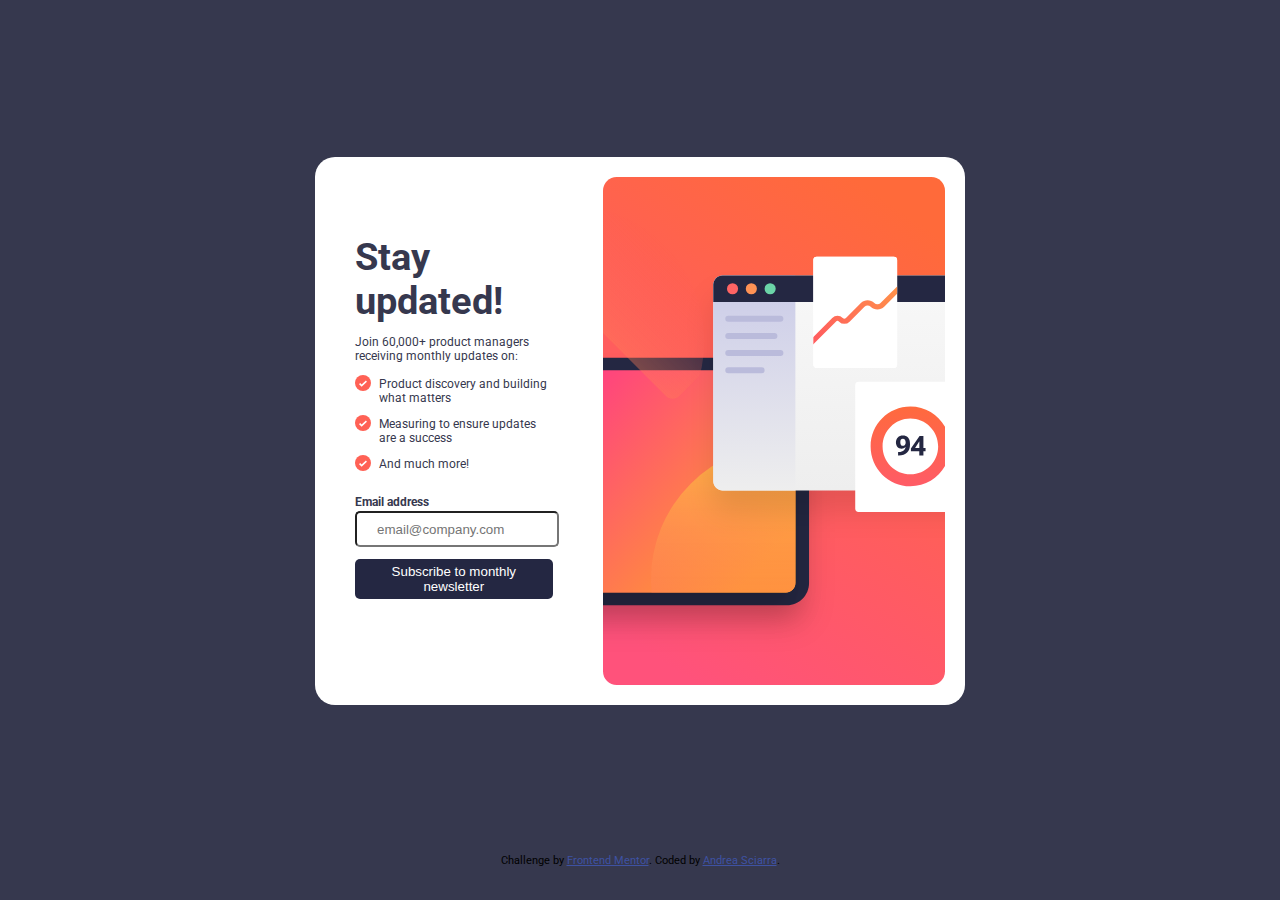
<file: index.html>
<!DOCTYPE html>
<html lang="en">
<head>
    <meta charset="UTF-8">
    <meta name="viewport" content="width=device-width, initial-scale=1.0">
    <link rel="icon" type="image/png" sizes="32x32" href="./assets/images/favicon-32x32.png">
  
    <title>Frontend Mentor | Newsletter sign-up form with success message</title>
    
    <link href="https://fonts.googleapis.com/css2?family=Roboto:wght@400;700&display=swap" rel="stylesheet">

    <style>
        .attribution { font-size: 11px; text-align: center;}
        .attribution a { color: hsl(228, 45%, 44%); }
    </style>
    <link rel="stylesheet" href="style.css">
</head>
<body>

    <div class="container">
        <div class="card">
            <div class="mobile-image">
                <img src="./assets/images/illustration-sign-up-mobile.svg" alt="mobile-image">
            </div>
            <div class="text">
                <p class="title">Stay updated!</p>
                <p class="description">Join 60,000+ product managers receiving monthly updates on:</p>
                <ul class="list">
                    <li>Product discovery and building what matters</li>
                    <li>Measuring to ensure updates are a success</li>
                    <li>And much more!</li>
                </ul>
                <div class="email-container">
                    <p class="email">Email address</p>
                    <p class="wrong-email">valid email required</p>
                </div>
                <input type="text" class="input" id="emailCheck" placeholder="email@company.com">
                <button class="subscribe" onclick="controllaInput()">Subscribe to monthly newsletter</button>
            </div>
            <div class="image">
                <img src="./assets/images/illustration-sign-up-desktop.svg" alt="illustration-sign-up-desktop">
            </div>
        </div>
    </div>

    <div class="attribution">
        Challenge by <a href="https://www.frontendmentor.io?ref=challenge" target="_blank">Frontend Mentor</a>. 
        Coded by <a href="https://github.com/andreasci">Andrea Sciarra</a>.
    </div>

    <script src="script.js"></script>

</body>
</html>
</file>
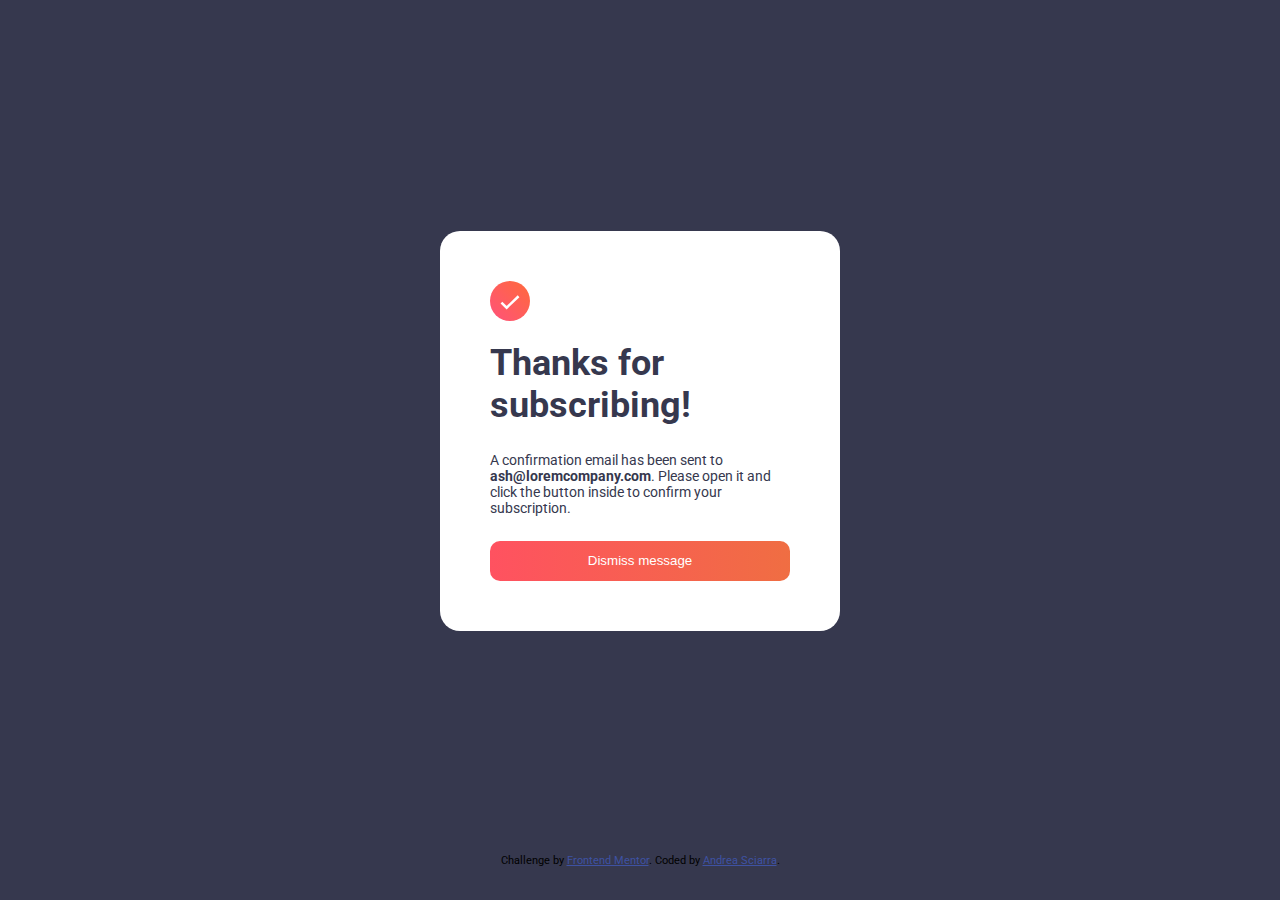
<file: success_message.html>
<!DOCTYPE html>
<html lang="en">
<head>
    <meta charset="UTF-8">
    <meta name="viewport" content="width=device-width, initial-scale=1.0">
    <link rel="icon" type="image/png" sizes="32x32" href="./assets/images/favicon-32x32.png">
  
    <title>Frontend Mentor | Newsletter sign-up form with success message</title>

    <link href="https://fonts.googleapis.com/css2?family=Roboto:wght@400;500;600;700&display=swap" rel="stylesheet">

    <style>
        .attribution { font-size: 11px; text-align: center; }
        .attribution a { color: hsl(228, 45%, 44%); }
    </style>
    <link rel="stylesheet" href="success.css">
</head>
<body>

    <div class="container">
        <div class="card">
            
            <img src="./assets/images/icon-success.svg" alt="icon-success">
            <h2 class="title">Thanks for subscribing!</h2>
            <p class="description">
                A confirmation email has been sent to <strong>ash@loremcompany.com</strong>. 
                Please open it and click the button inside to confirm your subscription.
            </p>
            <button class="dismiss" id="dismissBtn" onclick="window.location.href='index.html'">Dismiss message</button>
            
            
        </div>
    </div>
  
    <div class="attribution">
        Challenge by <a href="https://www.frontendmentor.io?ref=challenge" target="_blank">Frontend Mentor</a>. 
        Coded by <a href="https://github.com/andreasci">Andrea Sciarra</a>.
    </div>
</body>
</html>
</file>
<file: style.css>
body{
    background-color: hsl(235, 18%, 26%);
    font-family: 'Roboto', sans-serif;
}

.container{
    height: 94vh;
    width: 100%;
    display: flex;
    justify-content: center;
    align-items: center;
}

.card{
    background-color: white;
    display: flex;
    flex-direction: row;
    justify-content: space-between;
    height: 60%;
    /*width: 40%;*/
    width: 610px;
    padding: 20px;
    border-radius: 20px;
    gap: 30px;
}

.text{
    padding: 20px;
}

.title{
    font-size: 38px;
    font-weight: 700;
    margin-bottom: 0;
    color: hsl(235, 18%, 26%);
}

.description{
    font-size: 12px;
    font-weight: 400;
    color: hsl(235, 18%, 26%);
}

.list{
    list-style: none;
    padding-left: 0;
    font-size: 12px;
    font-weight: 400;
    color: hsl(235, 18%, 26%);
    margin-bottom: 20px;
}

.list li{
    background-image: url('./assets/images/icon-list.svg');
    background-repeat: no-repeat;
    background-position: 0 0;
    background-size: 16px 16px;
    padding: 2px;
    padding-left: 24px;
    margin-bottom: 8px;
}

.image img{
    object-fit: cover;
    height: 100%;
}

.email-container{
    display: flex;
    flex-direction: row;
    justify-content: space-between;
    align-items: center;
    margin-bottom: 0;
    margin-top: 15px;
    padding-bottom: 0;
    height: 18px;
}

.email{
    color: hsl(235, 18%, 26%);
    font-size: 12px;
    font-weight: 700;
}

.wrong-email{
    visibility: hidden;
    color: hsl(4, 100%, 67%);
    font-size: 12px;
}

.subscribe{
    width: 100%;
    height: 40px;
    background-color: hsl(234, 29%, 20%);
    color: white;
    border: none;
    border-radius: 5px;
    cursor: pointer;
    margin-top: 10px;
}

.input{
    width: 90%;
    height: 30px;
    border-radius: 5px;
    padding-left: 20px;
    margin-bottom: 2px;
}

@media(min-width: 769px){

    .mobile-image{
        visibility: hidden;
        display: none;
    }

    .subscribe:hover{
        transform: scale(1.05);
        background: linear-gradient(to right, hsl(355, 100%, 66%), hsl(15, 85%, 60%));
        color: white;
        box-shadow: 0 4px 15px hsla(355, 100%, 66%, 0.3), 0 8px 20px hsla(15, 85%, 60%, 0.3);
    }

}

@media(max-width: 768px){

    body{
        background-color: white;
        font-family: 'Roboto', sans-serif;
        margin: 0;
    }    

    .container{
        height: 100%;
    }

    .card{
        width: 100%;
        height: 100%;
        background-color: white;
        display: flex;
        flex-direction: column;
        justify-content: space-between;
        gap: 20px;
        padding: 0;
    }

    .mobile-image{
        visibility: visible;
        width: 100%;
    }

    .mobile-image img{
        object-fit: cover;
        width: 100%;
    }

    .image{
        visibility: hidden;
        display: none;
    }

    .title{
        margin-top: 0;
    }

    .description{
        font-size: 16px;
    }

    .list{
        list-style: none;
        padding-left: 0;
        font-size: 16px;
        font-weight: 400;
        color: hsl(235, 18%, 26%);
        margin-bottom: 20px;
    }

    .email-container{
        display: flex;
        flex-direction: row;
        justify-content: space-between;
        align-items: center;
        margin-bottom: 0;
        margin-top: 20px;
        padding-bottom: 0;
        height: 18px;
    }

    .email{
        font-size: 14px;
    }

    .wrong-email{
        font-size: 14px;
    }

    .subscribe{
        width: 100%;
        height: 50px;
        background-color: hsl(234, 29%, 20%);
        color: white;
        border-radius: 5px;
        cursor: pointer;
        margin-top: 20px;
    }

    .input{
        width: 92%;
        height: 40px;
        border-radius: 5px;
        padding-left: 20px;
        margin-bottom: 2px;
        margin-top: 5px;
    }
}
</file>
<file: success.css>
body{
    background-color: hsl(235, 18%, 26%);
    font-family: 'Roboto', sans-serif;
}

.container{
    height: 94vh;
    width: 100%;
    display: flex;
    flex-direction: column;
    align-items: center;
    justify-content: center;
}

.card{
    width: 300px;
    height: 300px;
    border-radius: 20px;
    background-color: white;
    display: flex;
    flex-direction: column;
    align-items: start;
    justify-content: space-between;
    padding: 50px;
}

.card img{
    width: 40px;
    height: 40px;
}

.title{
    font-size: 36px;
    margin-bottom: 0;
    margin-top: 10px;
    color: hsl(235, 18%, 26%);
}

.description{
    font-size: 14px;
    font-weight: 400;
    color: hsl(235, 18%, 26%);
}

.dismiss{
    width: 100%;
    height: 40px;
    background: linear-gradient(to right, hsl(355, 100%, 66%), hsl(15, 85%, 60%));
    border-radius: 10px;
    border: none;
    cursor: pointer;
    color: white;
}

@media(min-width: 769px){

    .dismiss:hover{
    transform: scale(1.05);
    box-shadow: 0 4px 15px hsla(355, 100%, 66%, 0.3), 0 8px 20px hsla(15, 85%, 60%, 0.3);
    }

}

@media(max-width: 768px){

    html, body{
        background-color: white;
        font-family: 'Roboto', sans-serif;
        margin: 0;
        height: 100%;
        width: 100%;
    }

    .container{
        height: 100%;
        overflow: hidden;
    }

    .card{
        height: 100%;
        display: flex;
        flex-direction: column;
        align-items: start;
        justify-content: center;
        padding: 50px;
    }

    .card img{
        width: 60px;
        height: 60px;
        margin-top: 50px;
    }

    .title{
        font-size: 38px;
        font-weight: 700;
        margin-bottom: 20px;
        margin-top: 20px;
        color: hsl(235, 18%, 26%);
    }

    .description{
        font-size: 18px;
        font-weight: 500;
        color: hsl(235, 18%, 26%);
    }

    .dismiss{
        width: 100%;
        height: 50px;
        background: none;
        background-color: hsl(234, 29%, 20%);
        border-radius: 10px;
        border: none;
        cursor: none;
        color: white;
        margin-top: 200px;
}

}
</file>
